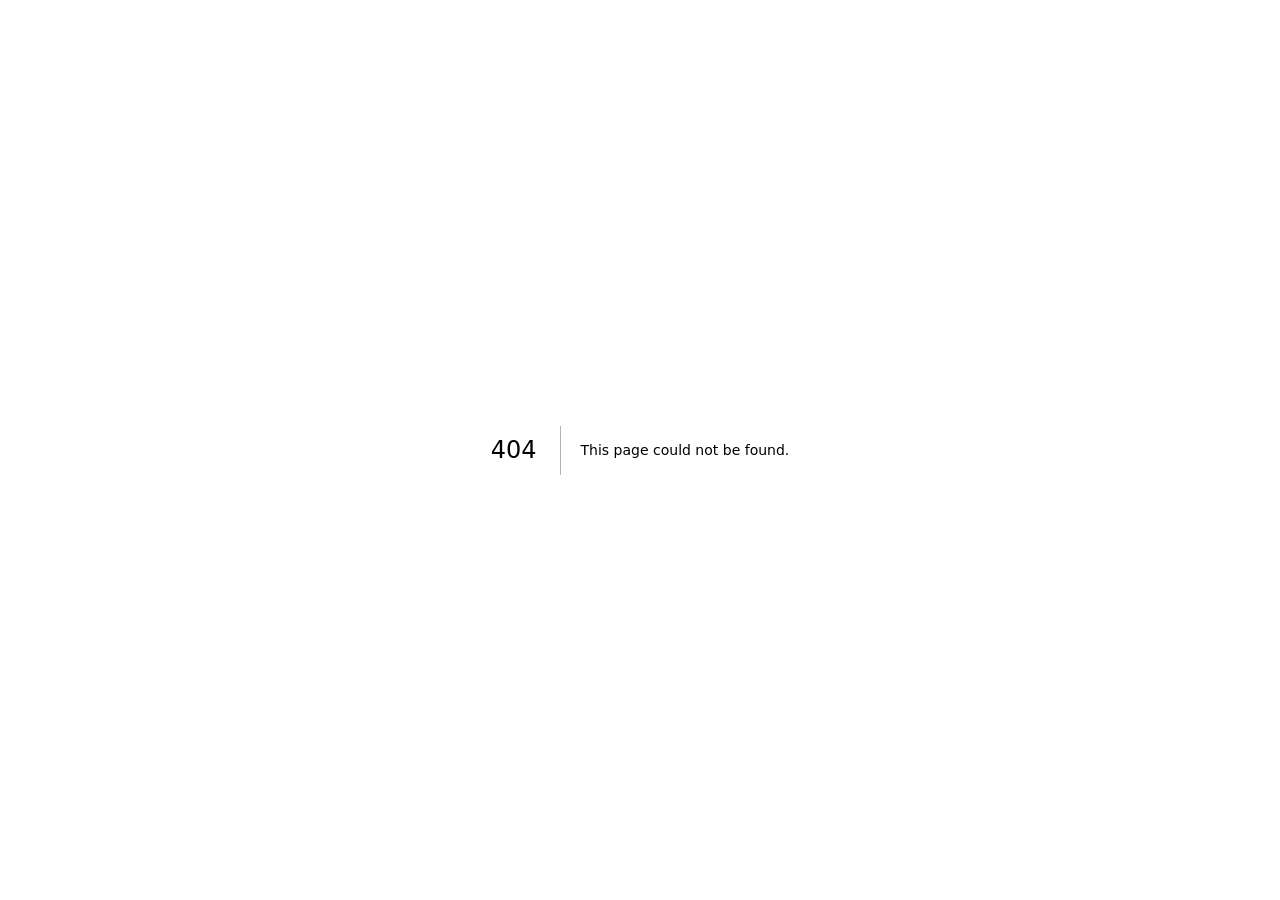
<file: 404/index.html>
<!DOCTYPE html><html lang="it"><head><meta charSet="utf-8"/><meta name="viewport" content="width=device-width, initial-scale=1, viewport-fit=cover"/><link rel="stylesheet" href="/_next/static/css/d52656f56b5d2362.css" data-precedence="next"/><link rel="preload" as="script" fetchPriority="low" href="/_next/static/chunks/webpack-6dbf7d933fd09b98.js"/><script src="/_next/static/chunks/fd9d1056-65332a031ad937ac.js" async=""></script><script src="/_next/static/chunks/117-2fbd37e157126edd.js" async=""></script><script src="/_next/static/chunks/main-app-62ab36a6db87a66d.js" async=""></script><meta name="robots" content="noindex"/><title>404: This page could not be found.</title><title>La Bottega Roma</title><meta name="description" content="Cucina di sostanza e mixology d&#x27;autore nel cuore di Roma, dal 2016."/><meta name="next-size-adjust"/><script src="/_next/static/chunks/polyfills-42372ed130431b0a.js" noModule=""></script></head><body><div style="font-family:system-ui,&quot;Segoe UI&quot;,Roboto,Helvetica,Arial,sans-serif,&quot;Apple Color Emoji&quot;,&quot;Segoe UI Emoji&quot;;height:100vh;text-align:center;display:flex;flex-direction:column;align-items:center;justify-content:center"><div><style>body{color:#000;background:#fff;margin:0}.next-error-h1{border-right:1px solid rgba(0,0,0,.3)}@media (prefers-color-scheme:dark){body{color:#fff;background:#000}.next-error-h1{border-right:1px solid rgba(255,255,255,.3)}}</style><h1 class="next-error-h1" style="display:inline-block;margin:0 20px 0 0;padding:0 23px 0 0;font-size:24px;font-weight:500;vertical-align:top;line-height:49px">404</h1><div style="display:inline-block"><h2 style="font-size:14px;font-weight:400;line-height:49px;margin:0">This page could not be found.</h2></div></div></div><script src="/_next/static/chunks/webpack-6dbf7d933fd09b98.js" async=""></script><script>(self.__next_f=self.__next_f||[]).push([0]);self.__next_f.push([2,null])</script><script>self.__next_f.push([1,"1:HL[\"/_next/static/css/d52656f56b5d2362.css\",\"style\"]\n"])</script><script>self.__next_f.push([1,"2:I[2846,[],\"\"]\n4:I[4707,[],\"\"]\n5:I[6423,[],\"\"]\nb:I[1060,[],\"\"]\n6:{\"fontFamily\":\"system-ui,\\\"Segoe UI\\\",Roboto,Helvetica,Arial,sans-serif,\\\"Apple Color Emoji\\\",\\\"Segoe UI Emoji\\\"\",\"height\":\"100vh\",\"textAlign\":\"center\",\"display\":\"flex\",\"flexDirection\":\"column\",\"alignItems\":\"center\",\"justifyContent\":\"center\"}\n7:{\"display\":\"inline-block\",\"margin\":\"0 20px 0 0\",\"padding\":\"0 23px 0 0\",\"fontSize\":24,\"fontWeight\":500,\"verticalAlign\":\"top\",\"lineHeight\":\"49px\"}\n8:{\"display\":\"inline-block\"}\n9:{\"fontSize\":14,\"fontWeight\":400,\"lineHeight\":\"49px\",\"margin\":0}\nc:[]\n"])</script><script>self.__next_f.push([1,"0:[\"$\",\"$L2\",null,{\"buildId\":\"KGfSPAiyAEG_tQBL4kTYZ\",\"assetPrefix\":\"\",\"urlParts\":[\"\",\"_not-found\",\"\"],\"initialTree\":[\"\",{\"children\":[\"/_not-found\",{\"children\":[\"__PAGE__\",{}]}]},\"$undefined\",\"$undefined\",true],\"initialSeedData\":[\"\",{\"children\":[\"/_not-found\",{\"children\":[\"__PAGE__\",{},[[\"$L3\",[[\"$\",\"title\",null,{\"children\":\"404: This page could not be found.\"}],[\"$\",\"div\",null,{\"style\":{\"fontFamily\":\"system-ui,\\\"Segoe UI\\\",Roboto,Helvetica,Arial,sans-serif,\\\"Apple Color Emoji\\\",\\\"Segoe UI Emoji\\\"\",\"height\":\"100vh\",\"textAlign\":\"center\",\"display\":\"flex\",\"flexDirection\":\"column\",\"alignItems\":\"center\",\"justifyContent\":\"center\"},\"children\":[\"$\",\"div\",null,{\"children\":[[\"$\",\"style\",null,{\"dangerouslySetInnerHTML\":{\"__html\":\"body{color:#000;background:#fff;margin:0}.next-error-h1{border-right:1px solid rgba(0,0,0,.3)}@media (prefers-color-scheme:dark){body{color:#fff;background:#000}.next-error-h1{border-right:1px solid rgba(255,255,255,.3)}}\"}}],[\"$\",\"h1\",null,{\"className\":\"next-error-h1\",\"style\":{\"display\":\"inline-block\",\"margin\":\"0 20px 0 0\",\"padding\":\"0 23px 0 0\",\"fontSize\":24,\"fontWeight\":500,\"verticalAlign\":\"top\",\"lineHeight\":\"49px\"},\"children\":\"404\"}],[\"$\",\"div\",null,{\"style\":{\"display\":\"inline-block\"},\"children\":[\"$\",\"h2\",null,{\"style\":{\"fontSize\":14,\"fontWeight\":400,\"lineHeight\":\"49px\",\"margin\":0},\"children\":\"This page could not be found.\"}]}]]}]}]],null],null],null]},[null,[\"$\",\"$L4\",null,{\"parallelRouterKey\":\"children\",\"segmentPath\":[\"children\",\"/_not-found\",\"children\"],\"error\":\"$undefined\",\"errorStyles\":\"$undefined\",\"errorScripts\":\"$undefined\",\"template\":[\"$\",\"$L5\",null,{}],\"templateStyles\":\"$undefined\",\"templateScripts\":\"$undefined\",\"notFound\":\"$undefined\",\"notFoundStyles\":\"$undefined\"}]],null]},[[[[\"$\",\"link\",\"0\",{\"rel\":\"stylesheet\",\"href\":\"/_next/static/css/d52656f56b5d2362.css\",\"precedence\":\"next\",\"crossOrigin\":\"$undefined\"}]],[\"$\",\"html\",null,{\"lang\":\"it\",\"children\":[\"$\",\"body\",null,{\"children\":[\"$\",\"$L4\",null,{\"parallelRouterKey\":\"children\",\"segmentPath\":[\"children\"],\"error\":\"$undefined\",\"errorStyles\":\"$undefined\",\"errorScripts\":\"$undefined\",\"template\":[\"$\",\"$L5\",null,{}],\"templateStyles\":\"$undefined\",\"templateScripts\":\"$undefined\",\"notFound\":[[\"$\",\"title\",null,{\"children\":\"404: This page could not be found.\"}],[\"$\",\"div\",null,{\"style\":\"$6\",\"children\":[\"$\",\"div\",null,{\"children\":[[\"$\",\"style\",null,{\"dangerouslySetInnerHTML\":{\"__html\":\"body{color:#000;background:#fff;margin:0}.next-error-h1{border-right:1px solid rgba(0,0,0,.3)}@media (prefers-color-scheme:dark){body{color:#fff;background:#000}.next-error-h1{border-right:1px solid rgba(255,255,255,.3)}}\"}}],[\"$\",\"h1\",null,{\"className\":\"next-error-h1\",\"style\":\"$7\",\"children\":\"404\"}],[\"$\",\"div\",null,{\"style\":\"$8\",\"children\":[\"$\",\"h2\",null,{\"style\":\"$9\",\"children\":\"This page could not be found.\"}]}]]}]}]],\"notFoundStyles\":[]}]}]}]],null],null],\"couldBeIntercepted\":false,\"initialHead\":[[\"$\",\"meta\",null,{\"name\":\"robots\",\"content\":\"noindex\"}],\"$La\"],\"globalErrorComponent\":\"$b\",\"missingSlots\":\"$Wc\"}]\n"])</script><script>self.__next_f.push([1,"a:[[\"$\",\"meta\",\"0\",{\"name\":\"viewport\",\"content\":\"width=device-width, initial-scale=1, viewport-fit=cover\"}],[\"$\",\"meta\",\"1\",{\"charSet\":\"utf-8\"}],[\"$\",\"title\",\"2\",{\"children\":\"La Bottega Roma\"}],[\"$\",\"meta\",\"3\",{\"name\":\"description\",\"content\":\"Cucina di sostanza e mixology d'autore nel cuore di Roma, dal 2016.\"}],[\"$\",\"meta\",\"4\",{\"name\":\"next-size-adjust\"}]]\n3:null\n"])</script></body></html>
</file>
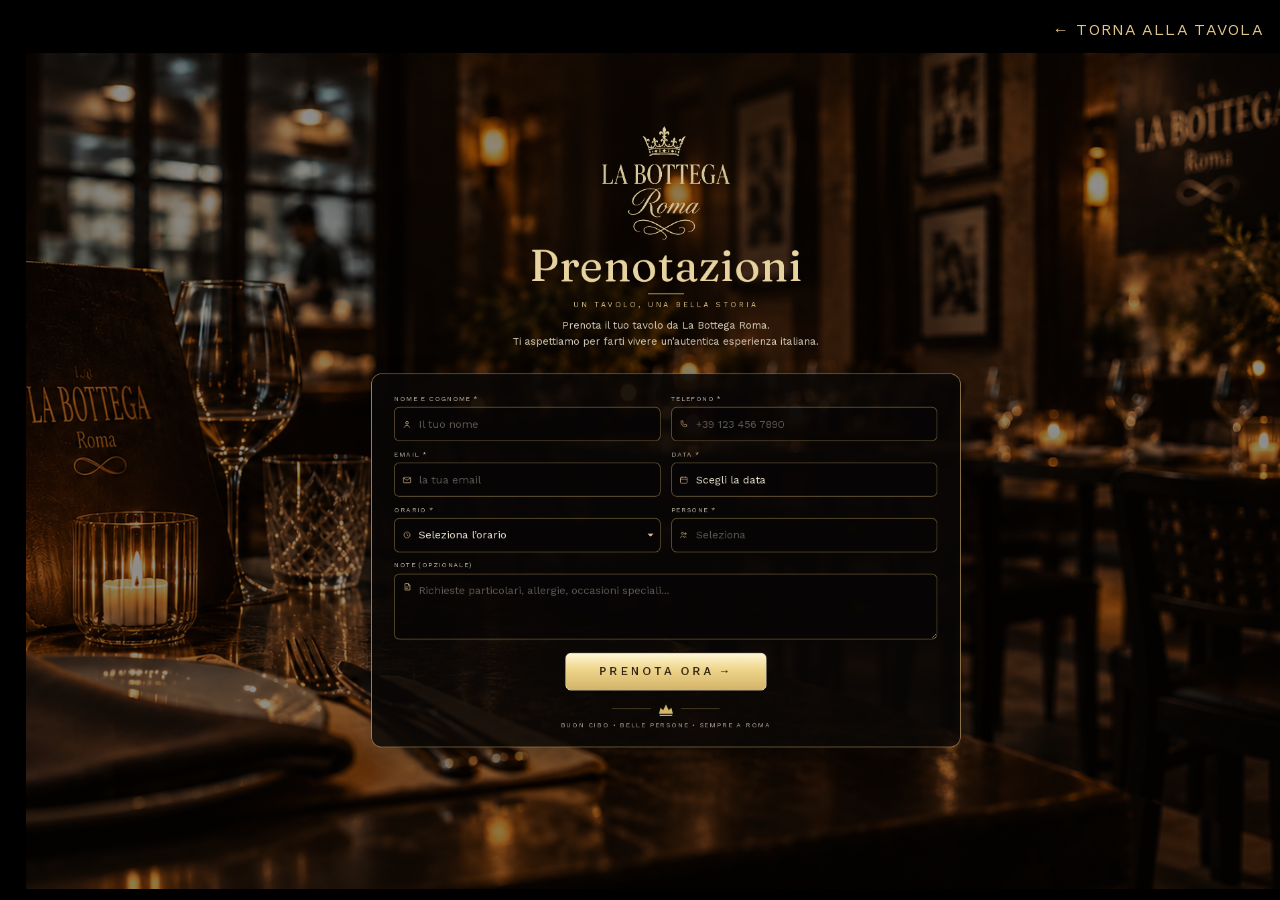
<file: prenota/index.html>
<!DOCTYPE html><html lang="it"><head><meta charSet="utf-8"/><meta name="viewport" content="width=device-width, initial-scale=1, viewport-fit=cover"/><link rel="preload" href="/_next/static/media/6ba5f591ae6c56f6-s.p.woff2" as="font" crossorigin="" type="font/woff2"/><link rel="preload" href="/_next/static/media/af4bf8399d1aacdf-s.p.woff2" as="font" crossorigin="" type="font/woff2"/><link rel="preload" href="/_next/static/media/c9e6921c7fc300d8-s.p.woff2" as="font" crossorigin="" type="font/woff2"/><link rel="preload" as="image" href="/images/prenota-sfondo.png" fetchPriority="high"/><link rel="preload" as="image" href="/images/logo-bottega-form.png"/><link rel="preload" as="image" href="/images/tavola-sala.png"/><link rel="preload" as="image" href="/images/logo-bottega-corona.png"/><link rel="stylesheet" href="/_next/static/css/d52656f56b5d2362.css" data-precedence="next"/><link rel="stylesheet" href="/_next/static/css/4d4fd45f425dd30e.css" data-precedence="next"/><link rel="preload" as="script" fetchPriority="low" href="/_next/static/chunks/webpack-6dbf7d933fd09b98.js"/><script src="/_next/static/chunks/fd9d1056-65332a031ad937ac.js" async=""></script><script src="/_next/static/chunks/117-2fbd37e157126edd.js" async=""></script><script src="/_next/static/chunks/main-app-62ab36a6db87a66d.js" async=""></script><script src="/_next/static/chunks/718-ef84189339f17ed2.js" async=""></script><script src="/_next/static/chunks/app/prenota/page-c1894dea6bff9d80.js" async=""></script><title>La Bottega Roma</title><meta name="description" content="Cucina di sostanza e mixology d&#x27;autore nel cuore di Roma, dal 2016."/><meta name="next-size-adjust"/><script src="/_next/static/chunks/polyfills-42372ed130431b0a.js" noModule=""></script></head><body><main class="prenota_page__MJva4  __variable_dd45d0 __variable_b25b6e"><div class="prenota_prenotaSheet__qXh8e"><div class="prenota_bg__TFPYs" aria-hidden="true"><img alt="" fetchPriority="high" decoding="async" data-nimg="fill" class="prenota_bgImg__FkrXN" style="position:absolute;height:100%;width:100%;left:0;top:0;right:0;bottom:0;color:transparent" src="/images/prenota-sfondo.png"/></div><button type="button" class="prenota_back__ifSnd">← Torna alla tavola</button><div class="prenota_zoomPane__7HJfZ"><header class="prenota_hero__3qUDM"><img src="/images/logo-bottega-form.png" alt="La Bottega Roma" class="prenota_heroLogo__cCjcm"/><h1 id="prenota-title" class="prenota_title__5cCw8">Prenotazioni</h1><div class="prenota_filo__HjScr" aria-hidden="true"></div><p class="prenota_tagline__G7N7A">Un tavolo, una bella storia</p><p class="prenota_lead__5gdhF">Prenota il tuo tavolo da La Bottega Roma.<br/>Ti aspettiamo per farti vivere un’autentica esperienza italiana.</p></header><section class="prenota_card__4oEBH"><form noValidate="" autoComplete="off" aria-labelledby="prenota-title"><div class="prenota_row__INo_A"><label class="prenota_field__lB5_V"><span>Nome e cognome *</span><span class="prenota_control__IIiMY"><svg class="prenota_icon__gFzDJ" viewBox="0 0 24 24" aria-hidden="true"><circle cx="12" cy="8" r="3.2" fill="none" stroke="currentColor" stroke-width="1.4"></circle><path d="M5.5 19c1.4-3.2 3.7-4.8 6.5-4.8S16.6 15.8 18 19" fill="none" stroke="currentColor" stroke-width="1.4" stroke-linecap="round"></path></svg><input id="prenota-name" type="text" autoComplete="off" required="" aria-required="true" placeholder="Il tuo nome" aria-invalid="false" name="name" value=""/></span></label><label class="prenota_field__lB5_V"><span>Telefono *</span><span class="prenota_control__IIiMY"><svg class="prenota_icon__gFzDJ" viewBox="0 0 24 24" aria-hidden="true"><path d="M7.2 3.8h2.4l1.2 3-1.6 1.1a12 12 0 0 0 5.7 5.7l1.1-1.6 3 1.2v2.4c0 .7-.6 1.4-1.3 1.5-7.2.9-13.2-5.1-12.3-12.3.1-.7.8-1.3 1.8-1.3z" fill="none" stroke="currentColor" stroke-width="1.4" stroke-linejoin="round"></path></svg><input id="prenota-phone" type="tel" autoComplete="off" inputMode="tel" required="" aria-required="true" placeholder="+39 123 456 7890" aria-invalid="false" name="phone" value=""/></span></label></div><div class="prenota_row__INo_A"><label class="prenota_field__lB5_V"><span>Email *</span><span class="prenota_control__IIiMY"><svg class="prenota_icon__gFzDJ" viewBox="0 0 24 24" aria-hidden="true"><rect x="3.5" y="5.5" width="17" height="13" rx="1.6" fill="none" stroke="currentColor" stroke-width="1.4"></rect><path d="M4 7l8 6 8-6" fill="none" stroke="currentColor" stroke-width="1.4"></path></svg><input id="prenota-email" type="email" autoComplete="off" inputMode="email" required="" aria-required="true" placeholder="la tua email" aria-invalid="false" name="email" value=""/></span></label><div class="prenota_field__lB5_V"><span id="prenota-date-label">Data *</span><span class="prenota_control__IIiMY"><svg class="prenota_icon__gFzDJ" viewBox="0 0 24 24" aria-hidden="true"><rect x="4" y="5.5" width="16" height="14" rx="1.6" fill="none" stroke="currentColor" stroke-width="1.4"></rect><path d="M8 3.8v3.2M16 3.8v3.2M4 10h16" fill="none" stroke="currentColor" stroke-width="1.4" stroke-linecap="round"></path></svg><button type="button" id="prenota-date" class="prenota_dateBtn__1hziU " aria-labelledby="prenota-date-label" aria-haspopup="dialog" aria-expanded="false">Scegli la data</button></span></div></div><div class="prenota_row__INo_A"><label class="prenota_field__lB5_V"><span>Orario *</span><span class="prenota_control__IIiMY"><svg class="prenota_icon__gFzDJ" viewBox="0 0 24 24" aria-hidden="true"><circle cx="12" cy="12" r="7.2" fill="none" stroke="currentColor" stroke-width="1.4"></circle><path d="M12 8.2V12l2.6 2" fill="none" stroke="currentColor" stroke-width="1.4" stroke-linecap="round"></path></svg><select id="prenota-time" name="time" required="" aria-required="true" aria-invalid="false"><option value="" selected="">Seleziona l’orario</option><option value="12:00">12:00</option><option value="12:30">12:30</option><option value="13:00">13:00</option><option value="13:30">13:30</option><option value="14:00">14:00</option><option value="14:30">14:30</option><option value="19:00">19:00</option><option value="19:30">19:30</option><option value="20:00">20:00</option><option value="20:30">20:30</option><option value="21:00">21:00</option><option value="21:30">21:30</option><option value="22:00">22:00</option><option value="22:30">22:30</option></select></span></label><label class="prenota_field__lB5_V"><span>Persone *</span><span class="prenota_control__IIiMY"><svg class="prenota_icon__gFzDJ" viewBox="0 0 24 24" aria-hidden="true"><circle cx="9" cy="8.2" r="2.4" fill="none" stroke="currentColor" stroke-width="1.4"></circle><circle cx="16" cy="9" r="2" fill="none" stroke="currentColor" stroke-width="1.4"></circle><path d="M4.6 18.2c.9-2.4 2.6-3.6 4.4-3.6s3.5 1.2 4.4 3.6M14.2 14.8c1.4 0 2.7.8 3.5 2.4" fill="none" stroke="currentColor" stroke-width="1.4" stroke-linecap="round"></path></svg><input id="prenota-party" type="number" inputMode="numeric" min="1" max="100" step="1" required="" aria-required="true" placeholder="Seleziona" aria-invalid="false" name="party" value=""/></span></label></div><label class="prenota_field__lB5_V"><span>Note (opzionale)</span><span class="prenota_control__IIiMY prenota_controlArea___b9hk"><svg class="prenota_icon__gFzDJ" viewBox="0 0 24 24" aria-hidden="true"><path d="M7 4.5h8.2L19 8.3V19.5H7z" fill="none" stroke="currentColor" stroke-width="1.4" stroke-linejoin="round"></path><path d="M15.2 4.5V8.3H19M9.2 12h6.2M9.2 15.2h4.4" fill="none" stroke="currentColor" stroke-width="1.4" stroke-linecap="round"></path></svg><textarea id="prenota-notes" name="notes" rows="3" maxLength="400" placeholder="Richieste particolari, allergie, occasioni speciali..."></textarea></span></label><button type="submit" class="prenota_primaryBtn__noysN">Prenota ora<span aria-hidden="true"> →</span></button><div class="prenota_foot__KVlXq"><span class="prenota_footLine__5HTNg"></span><svg class="prenota_footCrown__43Ldl" viewBox="0 0 24 18" aria-hidden="true"><path fill="#d4b56a" d="M3.2 14.8h17.6L19 7.2l-3.4 3.2L12 3.2 8.4 10.4 5 7.2 3.2 14.8zM4 16.4h16v1.2H4z"></path></svg><span class="prenota_footLine__5HTNg"></span></div><p class="prenota_hint__mFvyb">Buon cibo • Belle persone • Sempre a Roma</p></form></section></div></div><div class="prenota_tavolaCover__uj1O9" aria-hidden="true"><div class="prenota_coverHeader__TWuMO"></div><div class="prenota_coverStage__7AL_S"><div class="prenota_coverFrame__L7awR"><img class="prenota_tavolaCoverImg__1Y1ei" src="/images/tavola-sala.png" alt=""/></div></div><div class="prenota_coverChrome__bYisZ"><img class="prenota_coverLogo__ae7pp" src="/images/logo-bottega-corona.png" alt=""/><span class="prenota_coverStoria__Hbnzt">Il Ristorante — La Storia</span><span class="prenota_coverPrenota__KFBcL">Prenota</span></div></div><span class="prenota_peelCurl__WKwi6" aria-hidden="true"></span></main><script src="/_next/static/chunks/webpack-6dbf7d933fd09b98.js" async=""></script><script>(self.__next_f=self.__next_f||[]).push([0]);self.__next_f.push([2,null])</script><script>self.__next_f.push([1,"1:HL[\"/_next/static/css/d52656f56b5d2362.css\",\"style\"]\n2:HL[\"/_next/static/media/6ba5f591ae6c56f6-s.p.woff2\",\"font\",{\"crossOrigin\":\"\",\"type\":\"font/woff2\"}]\n3:HL[\"/_next/static/media/af4bf8399d1aacdf-s.p.woff2\",\"font\",{\"crossOrigin\":\"\",\"type\":\"font/woff2\"}]\n4:HL[\"/_next/static/media/c9e6921c7fc300d8-s.p.woff2\",\"font\",{\"crossOrigin\":\"\",\"type\":\"font/woff2\"}]\n5:HL[\"/_next/static/css/4d4fd45f425dd30e.css\",\"style\"]\n"])</script><script>self.__next_f.push([1,"6:I[2846,[],\"\"]\n8:I[9107,[],\"ClientPageRoot\"]\n9:I[1653,[\"718\",\"static/chunks/718-ef84189339f17ed2.js\",\"380\",\"static/chunks/app/prenota/page-c1894dea6bff9d80.js\"],\"default\",1]\na:I[4707,[],\"\"]\nb:I[6423,[],\"\"]\nd:I[1060,[],\"\"]\ne:[]\n"])</script><script>self.__next_f.push([1,"0:[\"$\",\"$L6\",null,{\"buildId\":\"KGfSPAiyAEG_tQBL4kTYZ\",\"assetPrefix\":\"\",\"urlParts\":[\"\",\"prenota\",\"\"],\"initialTree\":[\"\",{\"children\":[\"prenota\",{\"children\":[\"__PAGE__\",{}]}]},\"$undefined\",\"$undefined\",true],\"initialSeedData\":[\"\",{\"children\":[\"prenota\",{\"children\":[\"__PAGE__\",{},[[\"$L7\",[\"$\",\"$L8\",null,{\"props\":{\"params\":{},\"searchParams\":{}},\"Component\":\"$9\"}],[[\"$\",\"link\",\"0\",{\"rel\":\"stylesheet\",\"href\":\"/_next/static/css/4d4fd45f425dd30e.css\",\"precedence\":\"next\",\"crossOrigin\":\"$undefined\"}]]],null],null]},[null,[\"$\",\"$La\",null,{\"parallelRouterKey\":\"children\",\"segmentPath\":[\"children\",\"prenota\",\"children\"],\"error\":\"$undefined\",\"errorStyles\":\"$undefined\",\"errorScripts\":\"$undefined\",\"template\":[\"$\",\"$Lb\",null,{}],\"templateStyles\":\"$undefined\",\"templateScripts\":\"$undefined\",\"notFound\":\"$undefined\",\"notFoundStyles\":\"$undefined\"}]],null]},[[[[\"$\",\"link\",\"0\",{\"rel\":\"stylesheet\",\"href\":\"/_next/static/css/d52656f56b5d2362.css\",\"precedence\":\"next\",\"crossOrigin\":\"$undefined\"}]],[\"$\",\"html\",null,{\"lang\":\"it\",\"children\":[\"$\",\"body\",null,{\"children\":[\"$\",\"$La\",null,{\"parallelRouterKey\":\"children\",\"segmentPath\":[\"children\"],\"error\":\"$undefined\",\"errorStyles\":\"$undefined\",\"errorScripts\":\"$undefined\",\"template\":[\"$\",\"$Lb\",null,{}],\"templateStyles\":\"$undefined\",\"templateScripts\":\"$undefined\",\"notFound\":[[\"$\",\"title\",null,{\"children\":\"404: This page could not be found.\"}],[\"$\",\"div\",null,{\"style\":{\"fontFamily\":\"system-ui,\\\"Segoe UI\\\",Roboto,Helvetica,Arial,sans-serif,\\\"Apple Color Emoji\\\",\\\"Segoe UI Emoji\\\"\",\"height\":\"100vh\",\"textAlign\":\"center\",\"display\":\"flex\",\"flexDirection\":\"column\",\"alignItems\":\"center\",\"justifyContent\":\"center\"},\"children\":[\"$\",\"div\",null,{\"children\":[[\"$\",\"style\",null,{\"dangerouslySetInnerHTML\":{\"__html\":\"body{color:#000;background:#fff;margin:0}.next-error-h1{border-right:1px solid rgba(0,0,0,.3)}@media (prefers-color-scheme:dark){body{color:#fff;background:#000}.next-error-h1{border-right:1px solid rgba(255,255,255,.3)}}\"}}],[\"$\",\"h1\",null,{\"className\":\"next-error-h1\",\"style\":{\"display\":\"inline-block\",\"margin\":\"0 20px 0 0\",\"padding\":\"0 23px 0 0\",\"fontSize\":24,\"fontWeight\":500,\"verticalAlign\":\"top\",\"lineHeight\":\"49px\"},\"children\":\"404\"}],[\"$\",\"div\",null,{\"style\":{\"display\":\"inline-block\"},\"children\":[\"$\",\"h2\",null,{\"style\":{\"fontSize\":14,\"fontWeight\":400,\"lineHeight\":\"49px\",\"margin\":0},\"children\":\"This page could not be found.\"}]}]]}]}]],\"notFoundStyles\":[]}]}]}]],null],null],\"couldBeIntercepted\":false,\"initialHead\":[null,\"$Lc\"],\"globalErrorComponent\":\"$d\",\"missingSlots\":\"$We\"}]\n"])</script><script>self.__next_f.push([1,"c:[[\"$\",\"meta\",\"0\",{\"name\":\"viewport\",\"content\":\"width=device-width, initial-scale=1, viewport-fit=cover\"}],[\"$\",\"meta\",\"1\",{\"charSet\":\"utf-8\"}],[\"$\",\"title\",\"2\",{\"children\":\"La Bottega Roma\"}],[\"$\",\"meta\",\"3\",{\"name\":\"description\",\"content\":\"Cucina di sostanza e mixology d'autore nel cuore di Roma, dal 2016.\"}],[\"$\",\"meta\",\"4\",{\"name\":\"next-size-adjust\"}]]\n7:null\n"])</script></body></html>
</file>
<file: _next/static/css/d52656f56b5d2362.css>
*,:after,:before{--tw-border-spacing-x:0;--tw-border-spacing-y:0;--tw-translate-x:0;--tw-translate-y:0;--tw-rotate:0;--tw-skew-x:0;--tw-skew-y:0;--tw-scale-x:1;--tw-scale-y:1;--tw-pan-x: ;--tw-pan-y: ;--tw-pinch-zoom: ;--tw-scroll-snap-strictness:proximity;--tw-gradient-from-position: ;--tw-gradient-via-position: ;--tw-gradient-to-position: ;--tw-ordinal: ;--tw-slashed-zero: ;--tw-numeric-figure: ;--tw-numeric-spacing: ;--tw-numeric-fraction: ;--tw-ring-inset: ;--tw-ring-offset-width:0px;--tw-ring-offset-color:#fff;--tw-ring-color:rgba(59,130,246,.5);--tw-ring-offset-shadow:0 0 #0000;--tw-ring-shadow:0 0 #0000;--tw-shadow:0 0 #0000;--tw-shadow-colored:0 0 #0000;--tw-blur: ;--tw-brightness: ;--tw-contrast: ;--tw-grayscale: ;--tw-hue-rotate: ;--tw-invert: ;--tw-saturate: ;--tw-sepia: ;--tw-drop-shadow: ;--tw-backdrop-blur: ;--tw-backdrop-brightness: ;--tw-backdrop-contrast: ;--tw-backdrop-grayscale: ;--tw-backdrop-hue-rotate: ;--tw-backdrop-invert: ;--tw-backdrop-opacity: ;--tw-backdrop-saturate: ;--tw-backdrop-sepia: ;--tw-contain-size: ;--tw-contain-layout: ;--tw-contain-paint: ;--tw-contain-style: }::backdrop{--tw-border-spacing-x:0;--tw-border-spacing-y:0;--tw-translate-x:0;--tw-translate-y:0;--tw-rotate:0;--tw-skew-x:0;--tw-skew-y:0;--tw-scale-x:1;--tw-scale-y:1;--tw-pan-x: ;--tw-pan-y: ;--tw-pinch-zoom: ;--tw-scroll-snap-strictness:proximity;--tw-gradient-from-position: ;--tw-gradient-via-position: ;--tw-gradient-to-position: ;--tw-ordinal: ;--tw-slashed-zero: ;--tw-numeric-figure: ;--tw-numeric-spacing: ;--tw-numeric-fraction: ;--tw-ring-inset: ;--tw-ring-offset-width:0px;--tw-ring-offset-color:#fff;--tw-ring-color:rgba(59,130,246,.5);--tw-ring-offset-shadow:0 0 #0000;--tw-ring-shadow:0 0 #0000;--tw-shadow:0 0 #0000;--tw-shadow-colored:0 0 #0000;--tw-blur: ;--tw-brightness: ;--tw-contrast: ;--tw-grayscale: ;--tw-hue-rotate: ;--tw-invert: ;--tw-saturate: ;--tw-sepia: ;--tw-drop-shadow: ;--tw-backdrop-blur: ;--tw-backdrop-brightness: ;--tw-backdrop-contrast: ;--tw-backdrop-grayscale: ;--tw-backdrop-hue-rotate: ;--tw-backdrop-invert: ;--tw-backdrop-opacity: ;--tw-backdrop-saturate: ;--tw-backdrop-sepia: ;--tw-contain-size: ;--tw-contain-layout: ;--tw-contain-paint: ;--tw-contain-style: }/*
! tailwindcss v3.4.19 | MIT License | https://tailwindcss.com
*/*,:after,:before{box-sizing:border-box;border:0 solid #e5e7eb}:after,:before{--tw-content:""}:host,html{line-height:1.5;-webkit-text-size-adjust:100%;-moz-tab-size:4;-o-tab-size:4;tab-size:4;font-family:ui-sans-serif,system-ui,sans-serif,Apple Color Emoji,Segoe UI Emoji,Segoe UI Symbol,Noto Color Emoji;font-feature-settings:normal;font-variation-settings:normal;-webkit-tap-highlight-color:transparent}body{margin:0;line-height:inherit}hr{height:0;color:inherit;border-top-width:1px}abbr:where([title]){-webkit-text-decoration:underline dotted;text-decoration:underline dotted}h1,h2,h3,h4,h5,h6{font-size:inherit;font-weight:inherit}a{color:inherit;text-decoration:inherit}b,strong{font-weight:bolder}code,kbd,pre,samp{font-family:ui-monospace,SFMono-Regular,Menlo,Monaco,Consolas,Liberation Mono,Courier New,monospace;font-feature-settings:normal;font-variation-settings:normal;font-size:1em}small{font-size:80%}sub,sup{font-size:75%;line-height:0;position:relative;vertical-align:baseline}sub{bottom:-.25em}sup{top:-.5em}table{text-indent:0;border-color:inherit;border-collapse:collapse}button,input,optgroup,select,textarea{font-family:inherit;font-feature-settings:inherit;font-variation-settings:inherit;font-size:100%;font-weight:inherit;line-height:inherit;letter-spacing:inherit;color:inherit;margin:0;padding:0}button,select{text-transform:none}button,input:where([type=button]),input:where([type=reset]),input:where([type=submit]){-webkit-appearance:button;background-color:transparent;background-image:none}:-moz-focusring{outline:auto}:-moz-ui-invalid{box-shadow:none}progress{vertical-align:baseline}::-webkit-inner-spin-button,::-webkit-outer-spin-button{height:auto}[type=search]{-webkit-appearance:textfield;outline-offset:-2px}::-webkit-search-decoration{-webkit-appearance:none}::-webkit-file-upload-button{-webkit-appearance:button;font:inherit}summary{display:list-item}blockquote,dd,dl,figure,h1,h2,h3,h4,h5,h6,hr,p,pre{margin:0}fieldset{margin:0}fieldset,legend{padding:0}menu,ol,ul{list-style:none;margin:0;padding:0}dialog{padding:0}textarea{resize:vertical}input::-moz-placeholder,textarea::-moz-placeholder{opacity:1;color:#9ca3af}input::placeholder,textarea::placeholder{opacity:1;color:#9ca3af}[role=button],button{cursor:pointer}:disabled{cursor:default}audio,canvas,embed,iframe,img,object,svg,video{display:block;vertical-align:middle}img,video{max-width:100%;height:auto}[hidden]:where(:not([hidden=until-found])){display:none}.block{display:block}.hidden{display:none}.transform{transform:translate(var(--tw-translate-x),var(--tw-translate-y)) rotate(var(--tw-rotate)) skewX(var(--tw-skew-x)) skewY(var(--tw-skew-y)) scaleX(var(--tw-scale-x)) scaleY(var(--tw-scale-y))}.resize{resize:both}.italic{font-style:italic}.filter{filter:var(--tw-blur) var(--tw-brightness) var(--tw-contrast) var(--tw-grayscale) var(--tw-hue-rotate) var(--tw-invert) var(--tw-saturate) var(--tw-sepia) var(--tw-drop-shadow)}.transition{transition-property:color,background-color,border-color,text-decoration-color,fill,stroke,opacity,box-shadow,transform,filter,backdrop-filter;transition-timing-function:cubic-bezier(.4,0,.2,1);transition-duration:.15s}.ease-in{transition-timing-function:cubic-bezier(.4,0,1,1)}.ease-out{transition-timing-function:cubic-bezier(0,0,.2,1)}@import url("https://fonts.googleapis.com/css2?family=Playfair+Display:ital,wght@0,500;0,700;0,900;1,500&family=Cormorant+Garamond:ital,wght@0,400;0,600;1,500&family=Jost:wght@300;400;500&family=Tangerine:wght@700&family=Caveat:wght@400;600;700&family=Lora:ital,wght@1,500;1,600&display=swap");body,html{background:#14120f;color:#ede6d6;touch-action:manipulation;-webkit-text-size-adjust:100%;-moz-text-size-adjust:100%;text-size-adjust:100%}.font-display{font-family:Playfair Display,serif}.font-script{font-family:Tangerine,cursive}.font-accent{font-family:Cormorant Garamond,serif}.font-caveat{font-family:Caveat,cursive}.hairline{border-color:#3a362f}.gold{color:#c9a15e}.gold-bg{background-color:#c9a15e}.wine-bg{background-color:#6b1f2a}.spice-float{position:absolute;z-index:-1;pointer-events:none;animation:spiceFloat var(--duration,16s) ease-in-out infinite;animation-delay:var(--delay,0s)}@keyframes spiceFloat{0%{transform:translate(0) rotate(0deg)}25%{transform:translate(var(--drift,10px),-14px) rotate(4deg)}50%{transform:translateY(-26px) rotate(-3deg)}75%{transform:translate(calc(var(--drift, 10px) * -1),-14px) rotate(3deg)}to{transform:translate(0) rotate(0deg)}}.hero-breathing-bg{background:linear-gradient(120deg,#14120f,#1b1815 50%,#1a1013);background-size:220% 220%;animation:heroBreathe 20s ease-in-out infinite alternate}@keyframes heroBreathe{0%{background-position:0 50%}to{background-position:100% 50%}}@keyframes fadeUp{0%{opacity:0;transform:translateY(14px)}to{opacity:1;transform:translateY(0)}}.fade-up{animation:fadeUp .9s ease-out both}.reveal{opacity:0;transform:translateY(24px);transition:opacity .9s ease-out,transform .9s ease-out}.reveal.in-view{opacity:1;transform:translateY(0)}.reveal.in-view.reveal-settled{transform:none}.reveal.menu-book-zoom-active{transform:none!important;transition:none!important}.nav-link{color:#a79c87;background:none;border:none;cursor:pointer;transition:color .2s ease}.btn-outline,.nav-link:hover{color:#ede6d6}.btn-outline{border:1px solid #3a362f;background:transparent;cursor:pointer;transition:background-color .2s ease,color .2s ease}.btn-outline:hover{background-color:#c9a15e;color:#14120f}.field{background:transparent;border:1px solid #3a362f;color:#ede6d6;transition:border-color .2s ease}.field:focus{outline:none;border-color:#c9a15e}.link-gold{color:#a79c87;text-decoration:underline;background:none;border:none;cursor:pointer;transition:color .2s ease}.link-gold:hover,.tag-pill{color:#c9a15e}.tag-pill{font-size:10px;letter-spacing:.15em;text-transform:uppercase;border:1px solid #3a362f;padding:2px 8px;display:inline-block}.stf__parent{display:block;transform:translateZ(0);touch-action:pan-y}.stf__parent,.stf__wrapper{position:relative;box-sizing:border-box}.stf__wrapper{width:100%}.stf__parent canvas{left:0;top:0}.stf__block,.stf__parent canvas{position:absolute;width:100%;height:100%}.stf__block{box-sizing:border-box;perspective:2000px}.stf__item{display:none;position:absolute;transform-style:preserve-3d}.stf__hardInnerShadow,.stf__hardShadow,.stf__innerShadow,.stf__outerShadow{position:absolute;left:0;top:0}.menu-book-wrapper{position:relative;overflow:hidden;background-image:url(/legno-sfondo.jpg);background-size:cover;background-position:50%;background-repeat:no-repeat}.menu-book-mover{position:relative;box-shadow:0 40px 80px rgba(0,0,0,.55);opacity:1;transform:translateX(0) scale(1);transition:opacity .19s ease,transform .55s ease-in-out}.menu-book-mover--closed-front{transform:translateX(calc(var(--menu-book-shift, 0px) * -1)) scale(1)}.menu-book-mover--open{transform:translateX(0) scale(1)}.menu-book-mover--closed-back{transform:translateX(var(--menu-book-shift,0)) scale(1)}.menu-book-mover--quick-transition{opacity:.15}:root{--menu-zoom-scale:1.4}@media (max-height:640px),(max-width:640px){:root{--menu-zoom-scale:1.08}}.menu-book-mover--closing,.menu-book-mover--zoomed{position:fixed;inset:0;display:flex;align-items:center;justify-content:center;z-index:210;box-shadow:none}.menu-book-mover--zoomed{transform:translateX(0) scale(var(--menu-zoom-scale));transition:transform var(--menu-zoom-open-ms,.55s) cubic-bezier(.22,1,.36,1)}.menu-book-mover--closing.menu-book-mover--closed-front{transform:translateX(calc(var(--menu-book-shift, 0px) * -1)) scale(1)}.menu-book-mover--closing.menu-book-mover--open{transform:translateX(0) scale(1)}.menu-book-mover--closing.menu-book-mover--closed-back{transform:translateX(var(--menu-book-shift,0)) scale(1)}.menu-book-mover--closing{transition:transform var(--menu-zoom-close-ms,2.12s) cubic-bezier(.22,1,.36,1)}.menu-book-spine{position:absolute;top:0;left:50%;transform:translateX(-50%);width:44px;height:100%;pointer-events:none;z-index:3;opacity:1;transition:opacity .15s ease;background:linear-gradient(90deg,transparent 0,rgba(0,0,0,.14) 42%,rgba(0,0,0,.2) 50%,rgba(0,0,0,.14) 58%,transparent)}.menu-book-spine--hidden{opacity:0}.menu-flipbook{margin:0 auto}.menu-flip-page{background-color:#f5f0e6;background-image:linear-gradient(160deg,hsla(0,0%,100%,.5),transparent 45%),radial-gradient(circle at 88% 92%,rgba(150,130,95,.1) 0,transparent 55%),radial-gradient(circle at 6% 8%,rgba(150,130,95,.07) 0,transparent 45%);border:1px solid #d9cdb8;color:#2a2620;overflow:hidden;backface-visibility:hidden;-webkit-backface-visibility:hidden}.menu-flip-page--left{border-radius:4px 0 0 4px;box-shadow:inset -16px 0 22px -20px rgba(0,0,0,.25)}.menu-flip-page--right{border-radius:0 4px 4px 0;box-shadow:inset 16px 0 22px -20px rgba(0,0,0,.25)}.menu-flip-page .gold{color:#8a6a2e}.menu-flip-page .tag-pill{color:#8a6a2e;border-color:#c9bba0}.menu-cover{background-color:#14120f;border:none;cursor:pointer;padding:0;font:inherit;text-align:inherit;backface-visibility:hidden;-webkit-backface-visibility:hidden}.menu-cover,.menu-cover-image{display:block;width:100%;height:100%}.menu-cover-image{-o-object-fit:cover;object-fit:cover;pointer-events:none}.menu-flip-page-inner{height:100%;display:flex;flex-direction:column;padding:32px 24px;box-sizing:border-box;background-color:#f5f0e6;background-image:url(/parchment-texture.jpg);background-size:cover;background-position:50%;background-repeat:no-repeat;position:relative;isolation:isolate}.menu-page-ornaments{position:absolute;inset:0;pointer-events:none;z-index:-1}.menu-page-frame{position:absolute;inset:22px;border:1px solid #a87c2d;outline:1px solid #a87c2d;outline-offset:5px}.menu-page-corner{position:absolute;width:clamp(50px,10vw,130px);height:clamp(50px,10vw,130px);background-image:url(/corner-flourish.svg);background-repeat:no-repeat;background-size:contain;background-position:0 0;opacity:.85}.menu-page-corner--tl{top:4px;left:4px}.menu-page-corner--bl{bottom:4px;left:4px;transform:scaleY(-1)}.menu-page-corner--tr{top:4px;right:4px;transform:scaleX(-1)}.menu-page-corner--br{bottom:4px;right:4px;transform:scale(-1)}.menu-flip-page-items{flex:1;overflow:hidden}.menu-item-name{font-size:var(--menu-name-size,18px);line-height:var(--menu-name-line,23.4px)}.menu-item-desc{font-size:var(--menu-desc-size,14px);line-height:var(--menu-desc-line,18.2px)}.menu-item-allergeni{font-size:var(--menu-allergeni-size,12px);line-height:var(--menu-allergeni-line,15.6px)}.menu-item-price{font-size:var(--menu-name-size,18px)}.menu-cat-title-wrap{display:flex;flex-direction:column;align-items:center;font-size:var(--menu-title-size,24px)}.menu-cat-title-row{display:inline-flex;align-items:center;gap:.55em;max-width:min(84%,430px)}.menu-cat-dropcap-box{flex:none;width:2.6em;height:2.6em;box-sizing:border-box;display:flex;align-items:center;justify-content:center;background-color:#4f161e;border:2px solid #a87c2d;box-shadow:inset 0 0 0 1px #c49b4e;background-image:radial-gradient(circle,#c49b4e 0 1.6px,transparent 1.8px) top 5px left 5px /7px 7px no-repeat,radial-gradient(circle,#c49b4e 0 1.6px,transparent 1.8px) top 5px right 5px /7px 7px no-repeat,radial-gradient(circle,#c49b4e 0 1.6px,transparent 1.8px) bottom 5px left 5px /7px 7px no-repeat,radial-gradient(circle,#c49b4e 0 1.6px,transparent 1.8px) bottom 5px right 5px /7px 7px no-repeat}.menu-cat-dropcap{font-weight:600;font-size:2.3em;line-height:1;color:#c49b4e}.menu-cat-dropcap,.menu-cat-title-rest{font-family:Lora,serif;font-style:italic}.menu-cat-title-rest{font-weight:500;font-size:1.3em;color:#a87c2d;letter-spacing:.01em;min-width:0}.menu-cat-divider{display:block;width:250px;max-width:90%;height:16px;margin:10px auto 0}.menu-item-bullet{position:relative;flex:none;width:8px;height:8px;border:1px solid #a87c2d;transform:rotate(45deg)}.menu-item-bullet:after{content:"";position:absolute;top:50%;left:50%;width:3px;height:3px;background:#a87c2d;transform:translate(-50%,-50%)}.menu-cat-block--stacked{margin-top:20px;padding-top:7px;border-top:1px solid #3a362f}.menu-item-row{opacity:0;transform:translateY(8px)}.menu-page-active .menu-item-row{animation:menuItemIn .45s ease forwards;animation-delay:calc(var(--i, 0) * .1s)}@keyframes menuItemIn{to{opacity:1;transform:translateY(0)}}.menu-anim-off .menu-item-row{opacity:1!important;transform:none!important;animation:none!important}.menu-item-name-trigger{cursor:pointer;display:inline-block;border-bottom:1px dashed transparent;transition:color .2s ease,border-color .2s ease}.menu-item-name-trigger:focus-visible,.menu-item-name-trigger:hover{color:#8a6a2e;border-bottom-color:#8a6a2e}.menu-preview-popover{position:absolute;left:50%;box-sizing:border-box;transform:translateX(-50%);background:#1b1815;border:1px solid #c9a15e;border-radius:10px;box-shadow:0 14px 32px rgba(0,0,0,.45);padding:10px;display:flex;flex-direction:column;gap:8px;z-index:40;animation:menuPreviewIn .16s ease forwards}@keyframes menuPreviewIn{0%{opacity:0;transform:translateX(-50%) scale(.96)}to{opacity:1;transform:translateX(-50%) scale(1)}}.menu-preview-photo{-o-object-fit:cover;object-fit:cover;display:block}.menu-preview-photo,.menu-preview-placeholder{width:100%;height:auto;aspect-ratio:2/3;border-radius:6px}.menu-preview-placeholder{background:radial-gradient(circle at 50% 35%,rgba(201,161,94,.14) 0,transparent 70%),#14120f;border:1px solid #3a362f;display:flex;flex-direction:column;align-items:center;justify-content:center;gap:10px;color:#c9a15e}.menu-preview-placeholder-icon{width:54px;height:41px}.menu-preview-placeholder-text{font-family:Cormorant Garamond,serif;font-style:italic;font-size:14px;letter-spacing:.04em;color:#a79c87}.menu-preview-name{margin:0;font-family:Cormorant Garamond,serif;font-size:13px;line-height:1.2;color:#ede6d6;text-align:center;white-space:nowrap;overflow:hidden;text-overflow:ellipsis}.menu-flip-corner-hotspot{position:absolute;width:50px;height:50px;z-index:50;cursor:grab}.menu-flip-corner-hotspot--top-left{top:0;left:0}.menu-flip-corner-hotspot--top-right{top:0;right:0}.menu-flip-corner-hotspot--bottom-left{bottom:0;left:0}.menu-flip-corner-hotspot--bottom-right{bottom:0;right:0}.menu-flip-arrow{display:flex;align-items:center;justify-content:center;width:44px;height:44px;min-width:44px;border-radius:50%;border:1px solid #3a362f;background:transparent;color:#c9a15e;font-size:1.6rem;line-height:1;cursor:pointer;transition:background-color .2s ease,color .2s ease,border-color .2s ease}.menu-flip-arrow:hover{background-color:#c9a15e;color:#14120f;border-color:#c9a15e}.menu-flip-arrow--zoomed-hidden{opacity:0;pointer-events:none;transition:opacity .2s ease}.typewriter-cursor{display:inline-block;margin-left:2px;animation:typewriterBlink .9s steps(1) infinite}.typewriter-cursor-done{opacity:0;animation:none}@keyframes typewriterBlink{0%,50%{opacity:1}50.01%,to{opacity:0}}.shimmer-gold{background-image:linear-gradient(100deg,#c9a15e 35%,#f5e4c3 50%,#c9a15e 65%);background-size:300% 100%;-webkit-background-clip:text;background-clip:text;color:transparent;animation:shimmerGold 5s ease-in-out infinite}@keyframes shimmerGold{0%{background-position:200% 0}30%{background-position:-100% 0}to{background-position:-100% 0}}.flourish-path{stroke-dasharray:300;stroke-dashoffset:300;transition:stroke-dashoffset 1s ease-in-out}.flourish-path.flourish-drawn{stroke-dashoffset:0}.flourish-dot{opacity:0;transition:opacity .4s ease .9s}.flourish-dot.flourish-dot-in{opacity:.8}.btn-prenota-glow{animation:prenotaGlow 2.6s ease-in-out infinite}@keyframes prenotaGlow{0%,to{box-shadow:0 0 4px rgba(201,161,94,.25)}50%{box-shadow:0 0 12px rgba(201,161,94,.6)}}.ls-1{letter-spacing:.15em}.ls-2{letter-spacing:.2em}.ls-3{letter-spacing:.3em}.lh-tight2{line-height:.95}
</file>
<file: _next/static/css/4d4fd45f425dd30e.css>
.prenota_pageEmbed__kWDH8{overflow:hidden!important;min-height:100%!important;height:100%!important;max-height:100%!important}.prenota_page__MJva4{--cream:#f3ead6;--gold:#c4a46a;--gold-light:#e2c48a;min-height:100%;height:100%;overflow:hidden;padding:0;position:relative;background:#000;color:var(--cream);font-family:var(--font-work-sans),sans-serif;box-sizing:border-box;display:block}.prenota_page__MJva4 *,.prenota_page__MJva4 :after,.prenota_page__MJva4 :before{box-sizing:inherit}.prenota_bg__TFPYs{position:absolute;inset:0;z-index:0;pointer-events:none}.prenota_bg__TFPYs:after{content:"";position:absolute;inset:0;background:rgba(8,5,4,.45)}.prenota_bgImg__FkrXN{-o-object-fit:cover;object-fit:cover;-o-object-position:center;object-position:center}.prenota_page__MJva4>:not(.prenota_bg__TFPYs){position:relative;z-index:1}.prenota_back__ifSnd{position:fixed;top:max(.7rem,env(safe-area-inset-top));right:max(.8rem,env(safe-area-inset-right));left:auto;z-index:80;margin:0;padding:.45rem .2rem;color:var(--gold-light);text-decoration:none;letter-spacing:.08em;text-transform:uppercase;font-size:.78rem;transform:none;pointer-events:auto}.prenota_back__ifSnd:focus-visible,.prenota_back__ifSnd:hover{color:var(--cream)}.prenota_zoomPane__7HJfZ{position:relative;z-index:3;width:100%;display:flex;flex-direction:column;align-items:center;transform-origin:center center;will-change:transform;touch-action:none}.prenota_zoomPane__7HJfZ button,.prenota_zoomPane__7HJfZ input,.prenota_zoomPane__7HJfZ label,.prenota_zoomPane__7HJfZ select,.prenota_zoomPane__7HJfZ textarea{touch-action:manipulation}.prenota_hero__3qUDM{position:relative;z-index:3;width:min(760px,100%);margin:0 auto .7rem;text-align:center;transform:translateY(-1.1cm)}.prenota_heroLogo__cCjcm{width:min(200px,42vw);height:auto;margin:0 auto .15rem;display:block;-o-object-fit:contain;object-fit:contain;filter:brightness(1.12) saturate(.92);animation:prenota_goldGlow__BzXTg 1.8s ease-in-out infinite}.prenota_title__5cCw8{margin:.1rem 0 0;font-family:var(--font-fraunces),serif;font-weight:400;font-size:clamp(3rem,7vw,4.1rem);line-height:1.02;letter-spacing:.01em;color:#e6d3a0;animation:prenota_goldGlowText__1NaOm 1.8s ease-in-out infinite}.prenota_filo__HjScr{width:54px;height:1px;margin:.42rem auto 0;background:#d4b56a;animation:prenota_goldGlowBtn__TZmi0 1.8s ease-in-out infinite}.prenota_tagline__G7N7A{margin:.55rem 0 0;font-size:.68rem;letter-spacing:.34em;text-transform:uppercase;color:#dcc58a;animation:prenota_goldGlowText__1NaOm 1.8s ease-in-out infinite}.prenota_lead__5gdhF{margin:.7rem 0 0;font-size:.95rem;line-height:1.55;color:hsla(41,55%,90%,.88)}.prenota_card__4oEBH{position:relative;z-index:3;width:min(880px,96%);margin:.9rem auto 0;transform:translateY(-.85cm);padding:1.9rem 2.1rem 1.5rem;background:rgba(10,8,6,.86);border:1px solid hsla(41,54%,63%,.7);border-radius:16px;box-shadow:0 18px 40px rgba(0,0,0,.35)}.prenota_row__INo_A{display:grid;grid-template-columns:1fr 1fr;gap:.75rem 1rem}.prenota_field__lB5_V{display:flex;flex-direction:column;gap:.28rem;margin-bottom:.78rem}.prenota_field__lB5_V>span:first-child{font-size:.62rem;letter-spacing:.14em;text-transform:uppercase;color:hsla(41,55%,90%,.78)}.prenota_control__IIiMY{position:relative;display:block}.prenota_icon__gFzDJ{position:absolute;left:.7rem;top:50%;width:15px;height:15px;transform:translateY(-50%);color:var(--gold-light);pointer-events:none}.prenota_controlArea___b9hk .prenota_icon__gFzDJ{top:.78rem;transform:none}.prenota_field__lB5_V input,.prenota_field__lB5_V select,.prenota_field__lB5_V textarea{width:100%;background:rgba(6,5,4,.55);color:var(--cream);border:1px solid hsla(41,54%,63%,.5);border-radius:8px;padding:.78rem .85rem .78rem 2.25rem;font:inherit;font-size:max(16px,.96rem);-moz-user-select:text;user-select:text;-webkit-user-select:text}.prenota_field__lB5_V textarea{min-height:4.8rem;resize:vertical;padding-top:.75rem}.prenota_field__lB5_V input::-moz-placeholder,.prenota_field__lB5_V textarea::-moz-placeholder{color:hsla(41,55%,90%,.38)}.prenota_field__lB5_V input::placeholder,.prenota_field__lB5_V textarea::placeholder{color:hsla(41,55%,90%,.38)}.prenota_field__lB5_V select{-webkit-appearance:none;-moz-appearance:none;appearance:none;background-image:linear-gradient(45deg,transparent 50%,#d9bc8c 0),linear-gradient(135deg,#d9bc8c 50%,transparent 0);background-position:calc(100% - 14px) 50%,calc(100% - 9px) 50%;background-size:5px 5px,5px 5px;background-repeat:no-repeat;padding-right:1.7rem}.prenota_field__lB5_V input:focus,.prenota_field__lB5_V select:focus,.prenota_field__lB5_V textarea:focus{outline:2px solid var(--gold-light);outline-offset:2px}.prenota_field__lB5_V input[aria-invalid=true],.prenota_field__lB5_V select[aria-invalid=true]{border-color:#c45b5b}.prenota_field__lB5_V em{font-style:normal;font-size:.7rem;color:#e8a0a0}.prenota_dateBtn__1hziU{width:100%;text-align:left;background:rgba(6,5,4,.55);color:var(--cream);border:1px solid hsla(41,54%,63%,.5);border-radius:8px;padding:.78rem .85rem .78rem 2.25rem;font:inherit;font-size:max(16px,.96rem);cursor:pointer;touch-action:manipulation;min-height:44px}.prenota_dateBtnBad__7BysY{border-color:#c45b5b}.prenota_cal__t1_Bi{margin-top:.45rem;padding:.7rem .55rem .6rem;border:1px solid hsla(41,54%,63%,.45);border-radius:10px;background:rgba(10,8,6,.96)}.prenota_calHead__EFf95{display:flex;align-items:center;justify-content:space-between;gap:.4rem;margin-bottom:.45rem;color:var(--cream);font-size:.95rem}.prenota_calNav__XMiq2{width:44px;height:44px;border:1px solid hsla(41,54%,63%,.45);border-radius:8px;background:transparent;color:var(--gold-light);font-size:1.4rem;line-height:1;cursor:pointer;touch-action:manipulation}.prenota_calNav__XMiq2:disabled{opacity:.28;cursor:default}.prenota_calGrid__2eDfr,.prenota_calWeek__3dsuL{display:grid;grid-template-columns:repeat(7,1fr);gap:.2rem}.prenota_calWeek__3dsuL{margin-bottom:.25rem;color:hsla(41,55%,90%,.55);font-size:.68rem;letter-spacing:.04em;text-transform:uppercase;text-align:center}.prenota_calDay__fRmm9{min-height:40px;border:0;border-radius:8px;background:transparent;color:var(--cream);font:inherit;font-size:1rem;cursor:pointer;touch-action:manipulation}.prenota_calDay__fRmm9:disabled{color:hsla(41,55%,90%,.22);cursor:default}.prenota_calDay__fRmm9:not(:disabled):focus-visible,.prenota_calDay__fRmm9:not(:disabled):hover{background:hsla(37,50%,70%,.18)}.prenota_calToday__2TIlo{box-shadow:inset 0 0 0 1px hsla(37,50%,70%,.7)}.prenota_calDayOn__of9a5{background:linear-gradient(180deg,#fff6d4,#d4b56a);color:#2a1c0e;font-weight:500}.prenota_primaryBtn__noysN{display:flex;align-items:center;justify-content:center;gap:.45rem;width:min(300px,70%);margin:.55rem auto 0;border:1px solid #f3e6c8;border-radius:8px;background:linear-gradient(180deg,#fff6d4,#edd48a 45%,#d4b56a);color:#2a1c0e;letter-spacing:.26em;text-transform:uppercase;text-decoration:none;font-family:var(--font-work-sans),sans-serif;font-size:1.08rem;font-weight:500;padding:.88rem 1.2rem;cursor:pointer;animation:prenota_goldGlowBtn__TZmi0 1.8s ease-in-out infinite}.prenota_sendError__XCPXQ{margin:.85rem auto 0;max-width:36rem;text-align:center;color:#e8b4a0;font-size:.95rem;line-height:1.45}.prenota_sendError__XCPXQ a,.prenota_waLink__cIrq4{color:var(--gold-light)}.prenota_waLink__cIrq4{display:inline-block;margin:.4rem 0 .8rem;letter-spacing:.12em;text-transform:uppercase;text-decoration:none;font-size:.82rem}.prenota_primaryBtn__noysN:disabled{opacity:.65;cursor:wait}.prenota_foot__KVlXq{display:flex;align-items:center;justify-content:center;gap:.5rem;margin:1.05rem 0 .4rem}.prenota_footLine__5HTNg{width:58px;height:1px;background:hsla(41,54%,63%,.55)}.prenota_footCrown__43Ldl{width:28px;height:22px;display:block;flex:none}.prenota_hint__mFvyb,.prenota_thanks__LCsI8 p{margin:0;text-align:center;color:hsla(41,55%,90%,.72);font-size:.62rem;letter-spacing:.18em;text-transform:uppercase}.prenota_thanks__LCsI8 p:first-child{font-family:var(--font-fraunces),serif;font-size:1.3rem;letter-spacing:0;text-transform:none;color:var(--cream);margin-bottom:.5rem}@media (max-width:700px){.prenota_row__INo_A{grid-template-columns:1fr}.prenota_title__5cCw8{font-size:2.3rem}}.prenota_prenotaSheet__qXh8e{position:relative;z-index:2;width:100%;height:calc(100dvh - 3.2rem);margin-top:3.2rem;padding:.4vh max(4vw,env(safe-area-inset-right)) 3vh max(4vw,env(safe-area-inset-left));box-sizing:border-box;overflow:visible;display:flex;flex-direction:column;align-items:center;justify-content:center}@media (orientation:portrait){.prenota_prenotaSheet__qXh8e{margin-top:calc(3.2rem + 1vh);margin-bottom:2.4vh;height:calc(100dvh - 3.2rem - 3.4vh)}}@media (orientation:landscape){.prenota_prenotaSheet__qXh8e{margin:calc(3.2rem + .2vh) max(2vw,env(safe-area-inset-right)) 1.2vh max(2vw,env(safe-area-inset-left));height:calc(100dvh - 3.2rem - 1.4vh)}}.prenota_tavolaCover__uj1O9:after{content:"";position:absolute;left:0;right:0;bottom:0;height:3.6vh;background:#000;z-index:30;pointer-events:none}.prenota_tavolaCover__uj1O9{position:fixed;inset:0;width:100%;height:100%;z-index:40;overflow:hidden;pointer-events:none;background:#000;clip-path:polygon(0 0,0 0,0 100%,0 100%);display:flex;flex-direction:column}.prenota_coverHeader__TWuMO{flex:none;min-height:3.2rem;padding:max(.35rem,env(safe-area-inset-top)) 1.5rem 0;position:relative;z-index:2}.prenota_coverStage__7AL_S{position:relative;z-index:1;flex:none;height:calc(100dvh - 3.2rem);min-height:0;margin:0;padding:.4vh max(4vw,env(safe-area-inset-right)) 3vh max(4vw,env(safe-area-inset-left));box-sizing:border-box}@media (orientation:portrait){.prenota_coverStage__7AL_S{margin-top:1vh;margin-bottom:2.4vh}}@media (orientation:landscape){.prenota_coverStage__7AL_S{margin:.2vh max(2vw,env(safe-area-inset-right)) 1.2vh max(2vw,env(safe-area-inset-left))}}.prenota_coverFrame__L7awR{position:absolute;left:0;right:0;top:50%;transform:translateY(-50%);aspect-ratio:1842/854;width:100%;height:auto;max-width:100%;max-height:100%}.prenota_tavolaCoverImg__1Y1ei{position:absolute;inset:0;width:100%;height:100%;-o-object-fit:contain;object-fit:contain;-o-object-position:center;object-position:center;display:block}.prenota_tavolaCoverFrame__RXWU6{position:absolute;top:0;left:0;width:100vw;height:100%;border:0;pointer-events:none}.prenota_peelCurl__WKwi6{position:absolute;top:-18%;bottom:-42%;width:92px;right:-46px;left:auto;z-index:5;pointer-events:none;opacity:1;transform:rotate(10deg);border-radius:46px;background:linear-gradient(90deg,#1a120c,#cfc3a8 16%,#8a7a62 30%,#f3ead6 50%,#6a5a48 70%,#120e0b);box-shadow:-18px 0 28px rgba(0,0,0,.45),12px 0 24px rgba(0,0,0,.35)}.prenota_page__MJva4.prenota_peelBack__10_PO .prenota_back__ifSnd{opacity:0;pointer-events:none}.prenota_page__MJva4.prenota_peelBack__10_PO .prenota_peelCurl__WKwi6{opacity:1}.prenota_back__ifSnd{background:none;border:0;cursor:pointer;font:inherit}.prenota_coverChrome__bYisZ{position:absolute;inset:0;z-index:3;pointer-events:none}.prenota_coverLogo__ae7pp{position:absolute;left:50%;top:max(-6.65rem,calc(env(safe-area-inset-top) - 4.65rem));transform:translateX(-50%);width:clamp(200px,32vw,420px);height:auto;display:block}.prenota_coverPrenota__KFBcL,.prenota_coverStoria__Hbnzt{position:absolute;top:max(.55rem,env(safe-area-inset-top));white-space:nowrap;font-size:1.48rem;font-weight:500;letter-spacing:.18em;text-transform:uppercase;color:#e6d3a0;border-bottom:1px solid #b8935a;padding:.35rem .15rem .4rem;font-family:var(--font-work-sans),sans-serif}.prenota_coverStoria__Hbnzt{left:4vw}.prenota_coverPrenota__KFBcL{right:4vw}@media (max-width:640px){.prenota_coverHeader__TWuMO{padding:max(3vh,env(safe-area-inset-top)) 1rem 0}.prenota_coverStage__7AL_S{margin:1vh 4vw 5vh}.prenota_coverPrenota__KFBcL,.prenota_coverStoria__Hbnzt{font-size:.68rem;letter-spacing:.08em;padding:.5rem .75rem}.prenota_coverLogo__ae7pp{width:clamp(140px,42vw,280px)}}@media (orientation:landscape) and (max-height:430px){.prenota_coverStage__7AL_S{margin-top:0;margin-bottom:.4vh}}@font-face{font-family:__Fraunces_dd45d0;font-style:italic;font-weight:400;font-display:swap;src:url(/_next/static/media/f3deaf8281908ff2-s.woff2) format("woff2");unicode-range:u+0102-0103,u+0110-0111,u+0128-0129,u+0168-0169,u+01a0-01a1,u+01af-01b0,u+0300-0301,u+0303-0304,u+0308-0309,u+0323,u+0329,u+1ea0-1ef9,u+20ab}@font-face{font-family:__Fraunces_dd45d0;font-style:italic;font-weight:400;font-display:swap;src:url(/_next/static/media/c62081b071647022-s.woff2) format("woff2");unicode-range:u+0100-02ba,u+02bd-02c5,u+02c7-02cc,u+02ce-02d7,u+02dd-02ff,u+0304,u+0308,u+0329,u+1d00-1dbf,u+1e00-1e9f,u+1ef2-1eff,u+2020,u+20a0-20ab,u+20ad-20c4,u+2113,u+2c60-2c7f,u+a720-a7ff}@font-face{font-family:__Fraunces_dd45d0;font-style:italic;font-weight:400;font-display:swap;src:url(/_next/static/media/6ba5f591ae6c56f6-s.p.woff2) format("woff2");unicode-range:u+00??,u+0131,u+0152-0153,u+02bb-02bc,u+02c6,u+02da,u+02dc,u+0304,u+0308,u+0329,u+2000-206f,u+20ac,u+2122,u+2191,u+2193,u+2212,u+2215,u+feff,u+fffd}@font-face{font-family:__Fraunces_dd45d0;font-style:italic;font-weight:500;font-display:swap;src:url(/_next/static/media/f3deaf8281908ff2-s.woff2) format("woff2");unicode-range:u+0102-0103,u+0110-0111,u+0128-0129,u+0168-0169,u+01a0-01a1,u+01af-01b0,u+0300-0301,u+0303-0304,u+0308-0309,u+0323,u+0329,u+1ea0-1ef9,u+20ab}@font-face{font-family:__Fraunces_dd45d0;font-style:italic;font-weight:500;font-display:swap;src:url(/_next/static/media/c62081b071647022-s.woff2) format("woff2");unicode-range:u+0100-02ba,u+02bd-02c5,u+02c7-02cc,u+02ce-02d7,u+02dd-02ff,u+0304,u+0308,u+0329,u+1d00-1dbf,u+1e00-1e9f,u+1ef2-1eff,u+2020,u+20a0-20ab,u+20ad-20c4,u+2113,u+2c60-2c7f,u+a720-a7ff}@font-face{font-family:__Fraunces_dd45d0;font-style:italic;font-weight:500;font-display:swap;src:url(/_next/static/media/6ba5f591ae6c56f6-s.p.woff2) format("woff2");unicode-range:u+00??,u+0131,u+0152-0153,u+02bb-02bc,u+02c6,u+02da,u+02dc,u+0304,u+0308,u+0329,u+2000-206f,u+20ac,u+2122,u+2191,u+2193,u+2212,u+2215,u+feff,u+fffd}@font-face{font-family:__Fraunces_dd45d0;font-style:normal;font-weight:400;font-display:swap;src:url(/_next/static/media/fb526027db1fc1ae-s.woff2) format("woff2");unicode-range:u+0102-0103,u+0110-0111,u+0128-0129,u+0168-0169,u+01a0-01a1,u+01af-01b0,u+0300-0301,u+0303-0304,u+0308-0309,u+0323,u+0329,u+1ea0-1ef9,u+20ab}@font-face{font-family:__Fraunces_dd45d0;font-style:normal;font-weight:400;font-display:swap;src:url(/_next/static/media/4da3161b738b07dd-s.woff2) format("woff2");unicode-range:u+0100-02ba,u+02bd-02c5,u+02c7-02cc,u+02ce-02d7,u+02dd-02ff,u+0304,u+0308,u+0329,u+1d00-1dbf,u+1e00-1e9f,u+1ef2-1eff,u+2020,u+20a0-20ab,u+20ad-20c4,u+2113,u+2c60-2c7f,u+a720-a7ff}@font-face{font-family:__Fraunces_dd45d0;font-style:normal;font-weight:400;font-display:swap;src:url(/_next/static/media/af4bf8399d1aacdf-s.p.woff2) format("woff2");unicode-range:u+00??,u+0131,u+0152-0153,u+02bb-02bc,u+02c6,u+02da,u+02dc,u+0304,u+0308,u+0329,u+2000-206f,u+20ac,u+2122,u+2191,u+2193,u+2212,u+2215,u+feff,u+fffd}@font-face{font-family:__Fraunces_dd45d0;font-style:normal;font-weight:500;font-display:swap;src:url(/_next/static/media/fb526027db1fc1ae-s.woff2) format("woff2");unicode-range:u+0102-0103,u+0110-0111,u+0128-0129,u+0168-0169,u+01a0-01a1,u+01af-01b0,u+0300-0301,u+0303-0304,u+0308-0309,u+0323,u+0329,u+1ea0-1ef9,u+20ab}@font-face{font-family:__Fraunces_dd45d0;font-style:normal;font-weight:500;font-display:swap;src:url(/_next/static/media/4da3161b738b07dd-s.woff2) format("woff2");unicode-range:u+0100-02ba,u+02bd-02c5,u+02c7-02cc,u+02ce-02d7,u+02dd-02ff,u+0304,u+0308,u+0329,u+1d00-1dbf,u+1e00-1e9f,u+1ef2-1eff,u+2020,u+20a0-20ab,u+20ad-20c4,u+2113,u+2c60-2c7f,u+a720-a7ff}@font-face{font-family:__Fraunces_dd45d0;font-style:normal;font-weight:500;font-display:swap;src:url(/_next/static/media/af4bf8399d1aacdf-s.p.woff2) format("woff2");unicode-range:u+00??,u+0131,u+0152-0153,u+02bb-02bc,u+02c6,u+02da,u+02dc,u+0304,u+0308,u+0329,u+2000-206f,u+20ac,u+2122,u+2191,u+2193,u+2212,u+2215,u+feff,u+fffd}@font-face{font-family:__Fraunces_Fallback_dd45d0;src:local("Times New Roman");ascent-override:84.71%;descent-override:22.09%;line-gap-override:0.00%;size-adjust:115.45%}.__className_dd45d0{font-family:__Fraunces_dd45d0,__Fraunces_Fallback_dd45d0}.__variable_dd45d0{--font-fraunces:"__Fraunces_dd45d0","__Fraunces_Fallback_dd45d0"}@font-face{font-family:__Work_Sans_b25b6e;font-style:normal;font-weight:400;font-display:swap;src:url(/_next/static/media/10f65c94012f0d89-s.woff2) format("woff2");unicode-range:u+0102-0103,u+0110-0111,u+0128-0129,u+0168-0169,u+01a0-01a1,u+01af-01b0,u+0300-0301,u+0303-0304,u+0308-0309,u+0323,u+0329,u+1ea0-1ef9,u+20ab}@font-face{font-family:__Work_Sans_b25b6e;font-style:normal;font-weight:400;font-display:swap;src:url(/_next/static/media/f0a6239bc4153746-s.woff2) format("woff2");unicode-range:u+0100-02ba,u+02bd-02c5,u+02c7-02cc,u+02ce-02d7,u+02dd-02ff,u+0304,u+0308,u+0329,u+1d00-1dbf,u+1e00-1e9f,u+1ef2-1eff,u+2020,u+20a0-20ab,u+20ad-20c4,u+2113,u+2c60-2c7f,u+a720-a7ff}@font-face{font-family:__Work_Sans_b25b6e;font-style:normal;font-weight:400;font-display:swap;src:url(/_next/static/media/c9e6921c7fc300d8-s.p.woff2) format("woff2");unicode-range:u+00??,u+0131,u+0152-0153,u+02bb-02bc,u+02c6,u+02da,u+02dc,u+0304,u+0308,u+0329,u+2000-206f,u+20ac,u+2122,u+2191,u+2193,u+2212,u+2215,u+feff,u+fffd}@font-face{font-family:__Work_Sans_b25b6e;font-style:normal;font-weight:500;font-display:swap;src:url(/_next/static/media/10f65c94012f0d89-s.woff2) format("woff2");unicode-range:u+0102-0103,u+0110-0111,u+0128-0129,u+0168-0169,u+01a0-01a1,u+01af-01b0,u+0300-0301,u+0303-0304,u+0308-0309,u+0323,u+0329,u+1ea0-1ef9,u+20ab}@font-face{font-family:__Work_Sans_b25b6e;font-style:normal;font-weight:500;font-display:swap;src:url(/_next/static/media/f0a6239bc4153746-s.woff2) format("woff2");unicode-range:u+0100-02ba,u+02bd-02c5,u+02c7-02cc,u+02ce-02d7,u+02dd-02ff,u+0304,u+0308,u+0329,u+1d00-1dbf,u+1e00-1e9f,u+1ef2-1eff,u+2020,u+20a0-20ab,u+20ad-20c4,u+2113,u+2c60-2c7f,u+a720-a7ff}@font-face{font-family:__Work_Sans_b25b6e;font-style:normal;font-weight:500;font-display:swap;src:url(/_next/static/media/c9e6921c7fc300d8-s.p.woff2) format("woff2");unicode-range:u+00??,u+0131,u+0152-0153,u+02bb-02bc,u+02c6,u+02da,u+02dc,u+0304,u+0308,u+0329,u+2000-206f,u+20ac,u+2122,u+2191,u+2193,u+2212,u+2215,u+feff,u+fffd}@font-face{font-family:__Work_Sans_Fallback_b25b6e;src:local("Arial");ascent-override:83.09%;descent-override:21.71%;line-gap-override:0.00%;size-adjust:111.93%}.__className_b25b6e{font-family:__Work_Sans_b25b6e,__Work_Sans_Fallback_b25b6e;font-style:normal}.__variable_b25b6e{--font-work-sans:"__Work_Sans_b25b6e","__Work_Sans_Fallback_b25b6e"}
</file>
